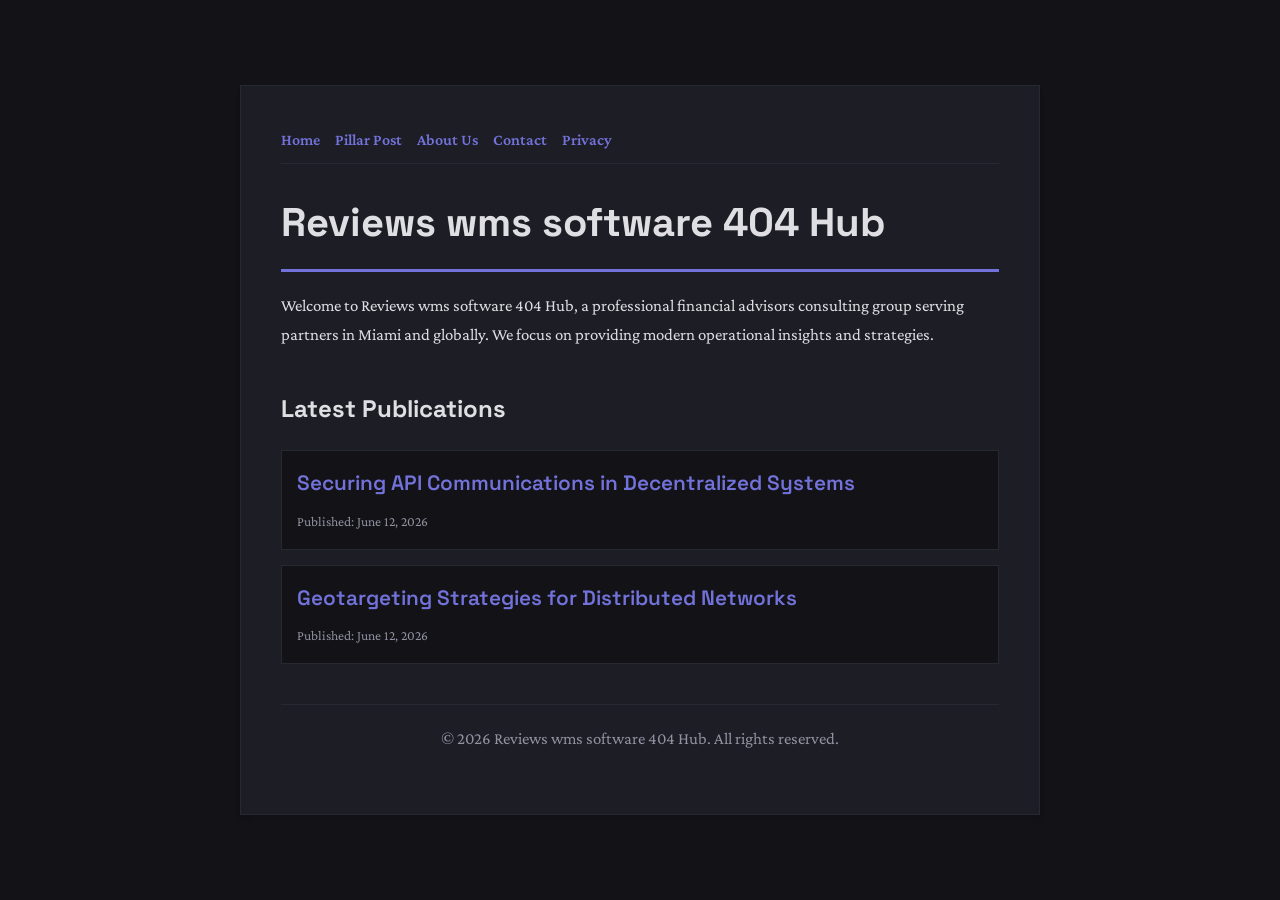
<file: index.html>
<!DOCTYPE html>
<html lang="en">
<head>
    <meta charset="UTF-8">
    <meta name="viewport" content="width=device-width, initial-scale=1.0">
    <title>Reviews wms software 404 Hub | Financial Advisors - Miami</title>
    <meta name="description" content="Welcome to Reviews wms software 404 Hub, a professional financial advisors consulting group serving partners in Miami and globally. We focus on providing modern operational insights and strategies.">
    <meta name="geo.region" content="US-FL" />
    <meta name="geo.placename" content="Miami" />
    <meta name="geo.position" content="25.7617;-80.1918" />
    <meta name="ICBM" content="25.7617, -80.1918" />
    <link rel="stylesheet" href="style.css">
    <script type="application/ld+json">
{
  "@context": "https://schema.org",
  "@type": "LocalBusiness",
  "name": "Reviews wms software 404 Hub",
  "url": "https://reviews-wms-software-404.github.io",
  "telephone": "+1-305-555-0177",
  "address": {
    "@type": "PostalAddress",
    "addressLocality": "Miami",
    "addressRegion": "FL",
    "postalCode": "33130",
    "addressCountry": "US"
  },
  "geo": {
    "@type": "GeoCoordinates",
    "latitude": 25.7617,
    "longitude": -80.1918
  }
}
</script>
</head>
<body>
    
        <div class="container" style="max-width: 800px;">
            <nav style="display: flex; gap: 15px; margin-bottom: 25px; border-bottom: 1px solid var(--border-color); padding-bottom: 10px; overflow-x: auto; flex-wrap: wrap;">
            <a href="index.html">Home</a>
            <a href="securing-api-communications-in-decentralized-systems.html">Pillar Post</a>
            <a href="about.html">About Us</a>
            <a href="contact.html">Contact</a>
            <a href="privacy.html">Privacy</a>
        </nav>
            <h1>Reviews wms software 404 Hub</h1>
            <p>Welcome to Reviews wms software 404 Hub, a professional financial advisors consulting group serving partners in Miami and globally. We focus on providing modern operational insights and strategies.</p>
            <h2 style="margin-top: 40px;">Latest Publications</h2>
            <ul style="list-style-type: none; padding-left: 0;">
                <li style="background: var(--bg-color); padding: 15px; border-radius: var(--border-radius); border: 1px solid var(--border-color); margin-bottom: 15px;">
                <h3 style="margin-bottom: 5px; font-size: 1.3rem;"><a href="securing-api-communications-in-decentralized-systems.html">Securing API Communications in Decentralized Systems</a></h3>
                <span style="font-size:0.85rem; color: var(--muted-text)">Published: June 12, 2026</span>
            </li>
<li style="background: var(--bg-color); padding: 15px; border-radius: var(--border-radius); border: 1px solid var(--border-color); margin-bottom: 15px;">
                <h3 style="margin-bottom: 5px; font-size: 1.3rem;"><a href="geotargeting-strategies-for-distributed-networks.html">Geotargeting Strategies for Distributed Networks</a></h3>
                <span style="font-size:0.85rem; color: var(--muted-text)">Published: June 12, 2026</span>
            </li>

            </ul>
            <footer>
                <p>&copy; 2026 Reviews wms software 404 Hub. All rights reserved.</p>
            </footer>
        </div>
        
</body>
</html>
</file>
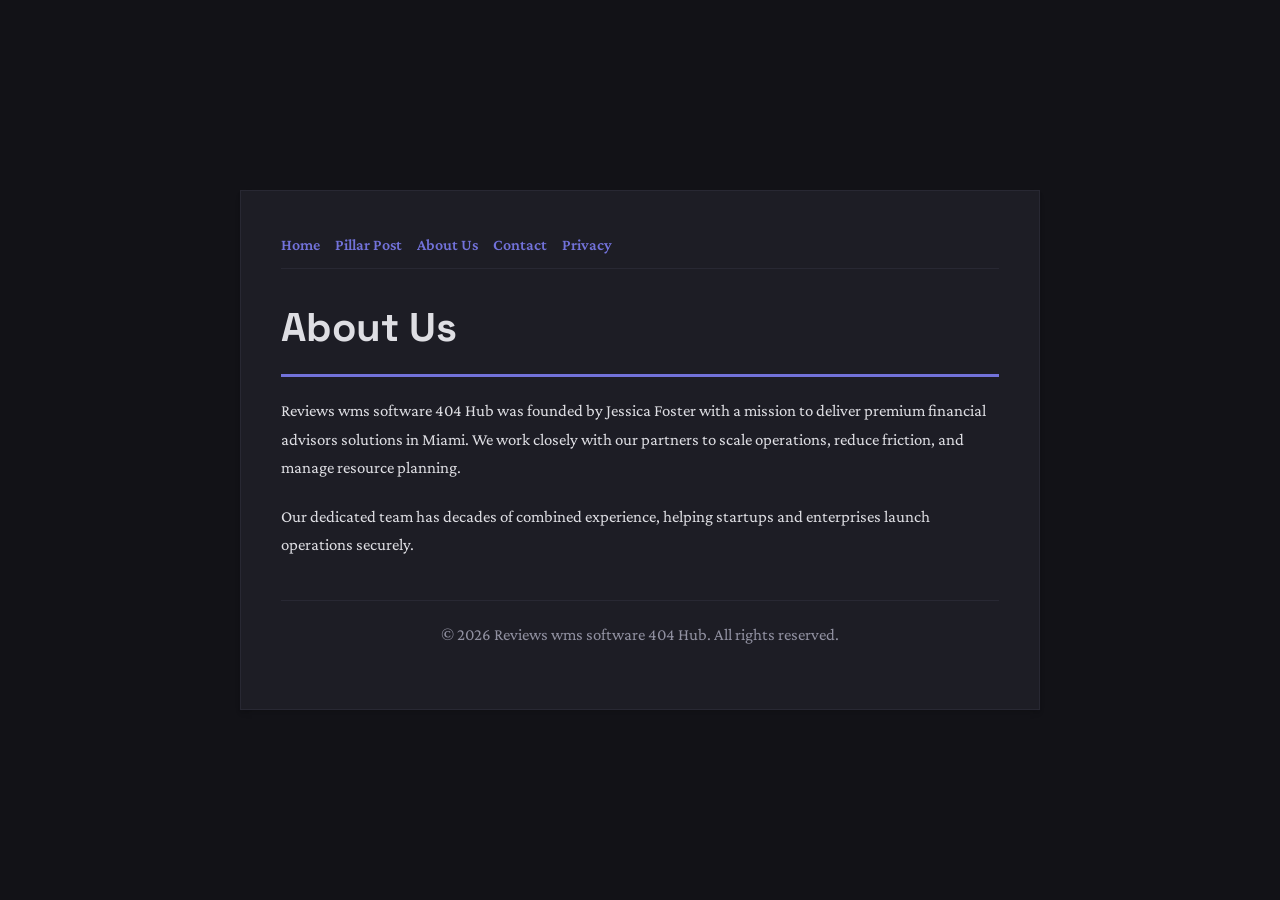
<file: about.html>
<!DOCTYPE html>
<html lang="en">
<head>
    <meta charset="UTF-8">
    <meta name="viewport" content="width=device-width, initial-scale=1.0">
    <title>About Us | Reviews wms software 404 Hub</title>
    <meta name="description" content="Reviews wms software 404 Hub was founded by Jessica Foster with a mission to deliver premium financial advisors solutions in Miami. We work closely with our partners to scale operations, reduce friction, and manage resource planning.">
    <meta name="geo.region" content="US-FL" />
    <meta name="geo.placename" content="Miami" />
    <meta name="geo.position" content="25.7617;-80.1918" />
    <meta name="ICBM" content="25.7617, -80.1918" />
    <link rel="stylesheet" href="style.css">
</head>
<body>
    
        <div class="container" style="max-width: 800px;">
            <nav style="display: flex; gap: 15px; margin-bottom: 25px; border-bottom: 1px solid var(--border-color); padding-bottom: 10px; overflow-x: auto; flex-wrap: wrap;">
            <a href="index.html">Home</a>
            <a href="securing-api-communications-in-decentralized-systems.html">Pillar Post</a>
            <a href="about.html">About Us</a>
            <a href="contact.html">Contact</a>
            <a href="privacy.html">Privacy</a>
        </nav>
            <h1>About Us</h1>
            <p>Reviews wms software 404 Hub was founded by Jessica Foster with a mission to deliver premium financial advisors solutions in Miami. We work closely with our partners to scale operations, reduce friction, and manage resource planning.</p>
            <p>Our dedicated team has decades of combined experience, helping startups and enterprises launch operations securely.</p>
            <footer>
                <p>&copy; 2026 Reviews wms software 404 Hub. All rights reserved.</p>
            </footer>
        </div>
        
</body>
</html>
</file>
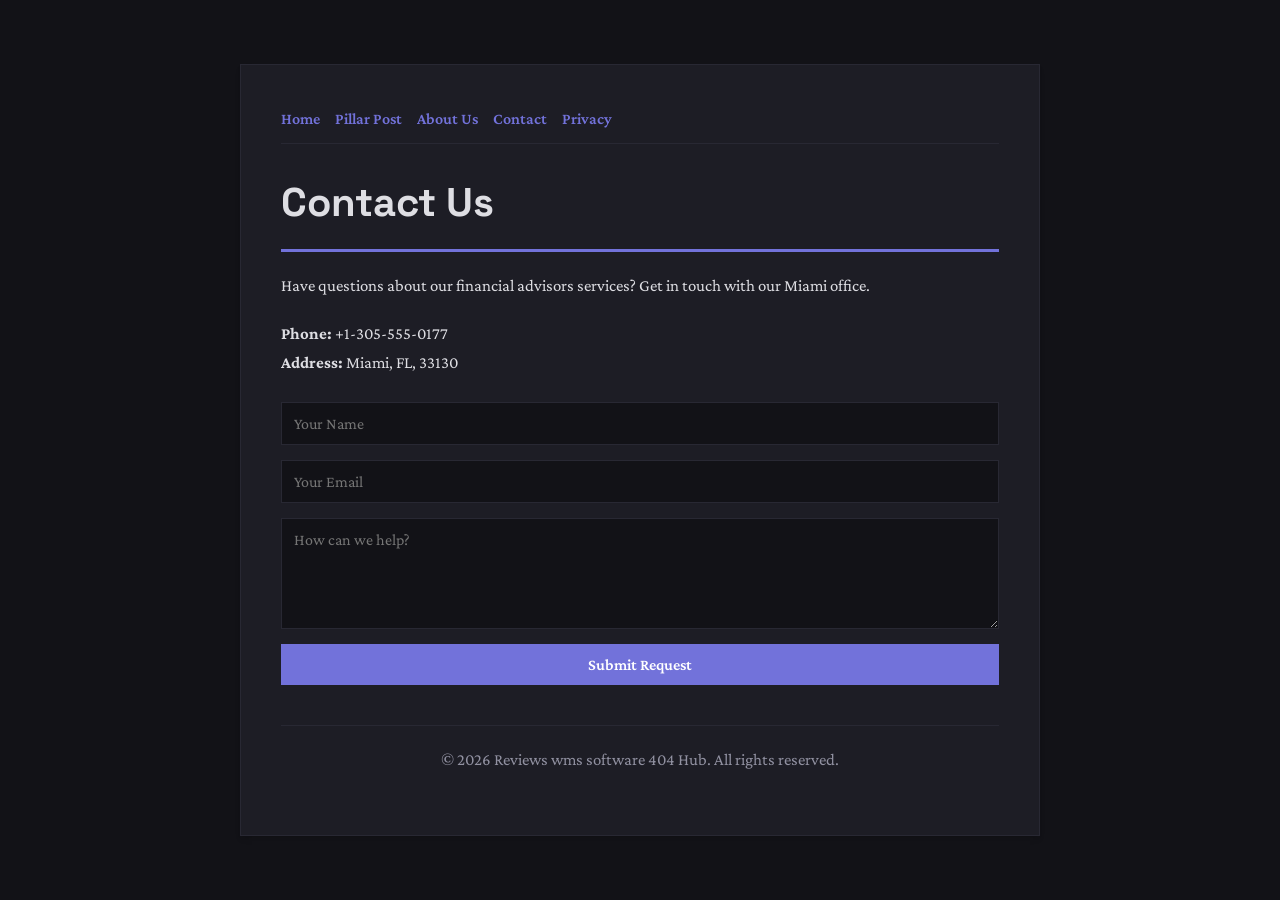
<file: contact.html>
<!DOCTYPE html>
<html lang="en">
<head>
    <meta charset="UTF-8">
    <meta name="viewport" content="width=device-width, initial-scale=1.0">
    <title>Contact Us | Reviews wms software 404 Hub</title>
    <meta name="description" content="Have questions about our financial advisors services? Get in touch with our Miami office.">
    <meta name="geo.region" content="US-FL" />
    <meta name="geo.placename" content="Miami" />
    <meta name="geo.position" content="25.7617;-80.1918" />
    <meta name="ICBM" content="25.7617, -80.1918" />
    <link rel="stylesheet" href="style.css">
</head>
<body>
    
        <div class="container" style="max-width: 800px;">
            <nav style="display: flex; gap: 15px; margin-bottom: 25px; border-bottom: 1px solid var(--border-color); padding-bottom: 10px; overflow-x: auto; flex-wrap: wrap;">
            <a href="index.html">Home</a>
            <a href="securing-api-communications-in-decentralized-systems.html">Pillar Post</a>
            <a href="about.html">About Us</a>
            <a href="contact.html">Contact</a>
            <a href="privacy.html">Privacy</a>
        </nav>
            <h1>Contact Us</h1>
            <p>Have questions about our financial advisors services? Get in touch with our Miami office.</p>
            <p><strong>Phone:</strong> +1-305-555-0177<br><strong>Address:</strong> Miami, FL, 33130</p>
            <form action="https://formspree.io/f/placeholder" method="POST">
                <input type="text" name="name" placeholder="Your Name" required>
                <input type="email" name="email" placeholder="Your Email" required>
                <textarea name="message" placeholder="How can we help?" rows="5" required></textarea>
                <button type="submit">Submit Request</button>
            </form>
            <footer>
                <p>&copy; 2026 Reviews wms software 404 Hub. All rights reserved.</p>
            </footer>
        </div>
        
</body>
</html>
</file>
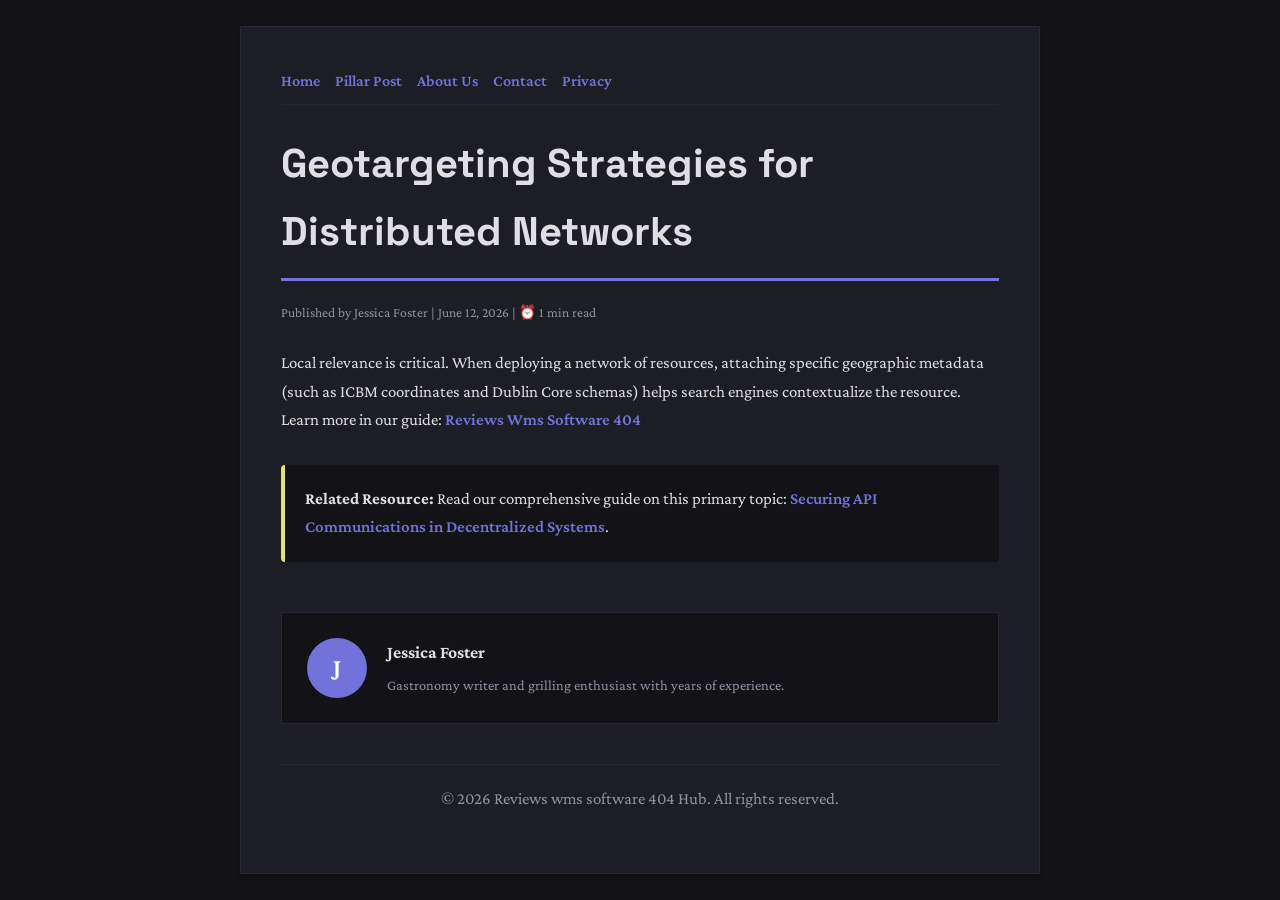
<file: geotargeting-strategies-for-distributed-networks.html>
<!DOCTYPE html>
<html lang="en">
<head>
    <meta charset="UTF-8">
    <meta name="viewport" content="width=device-width, initial-scale=1.0">
    <title>Geotargeting Strategies for Distributed Networks - Reviews wms software 404 Hub</title>
    <meta name="description" content="Geotargeting Strategies for Distributed Networks">
    <meta name="geo.region" content="US-FL" />
    <meta name="geo.placename" content="Miami" />
    <meta name="geo.position" content="25.7617;-80.1918" />
    <meta name="ICBM" content="25.7617, -80.1918" />
    <link rel="stylesheet" href="style.css">
</head>
<body>
    
            <div class="container" style="max-width: 800px;">
                <nav style="display: flex; gap: 15px; margin-bottom: 25px; border-bottom: 1px solid var(--border-color); padding-bottom: 10px; overflow-x: auto; flex-wrap: wrap;">
            <a href="index.html">Home</a>
            <a href="securing-api-communications-in-decentralized-systems.html">Pillar Post</a>
            <a href="about.html">About Us</a>
            <a href="contact.html">Contact</a>
            <a href="privacy.html">Privacy</a>
        </nav>
                <h1>Geotargeting Strategies for Distributed Networks</h1>
                <div style="font-size:0.85rem; color: var(--muted-text); margin-bottom: 25px;">
                    Published by Jessica Foster | June 12, 2026 | ⏰ 1 min read
                </div>
                <article style="margin-top: 20px;">
                    <p>Local relevance is critical. When deploying a network of resources, attaching specific geographic metadata (such as ICBM coordinates and Dublin Core schemas) helps search engines contextualize the resource. Learn more in our guide: <a href="https://dwnldfullmovie-create.github.io/wms-software-insights-855/innovations-in-digital-operations-and-cloud-infrastructure.html">Reviews Wms Software 404</a></p>
                    <div class="link-resource" style="margin-top: 30px; padding: 20px; border-left: 4px solid var(--accent-color); background: var(--bg-color); border-radius: 4px;"><p style="margin: 0;"><strong>Related Resource:</strong> Read our comprehensive guide on this primary topic: <a href="securing-api-communications-in-decentralized-systems.html">Securing API Communications in Decentralized Systems</a>.</p></div>
                </article>
                
            <div class="author-box" style="margin-top: 50px; padding: 25px; background: var(--bg-color); border: 1px solid var(--border-color); border-radius: var(--border-radius); display: flex; gap: 20px; align-items: center;">
                <div style="width: 60px; height: 60px; border-radius: 50%; background: var(--primary-color); display: flex; align-items: center; justify-content: center; color: white; font-weight: bold; font-size: 1.5rem;">J</div>
                <div>
                    <h4 style="margin-bottom: 5px; font-weight: bold; font-size: 1.1rem;">Jessica Foster</h4>
                    <p style="margin: 0; font-size: 0.9rem; color: var(--muted-text);">Gastronomy writer and grilling enthusiast with years of experience.</p>
                </div>
            </div>
            
                <footer>
                    <p>&copy; 2026 Reviews wms software 404 Hub. All rights reserved.</p>
                </footer>
            </div>
            
</body>
</html>
</file>
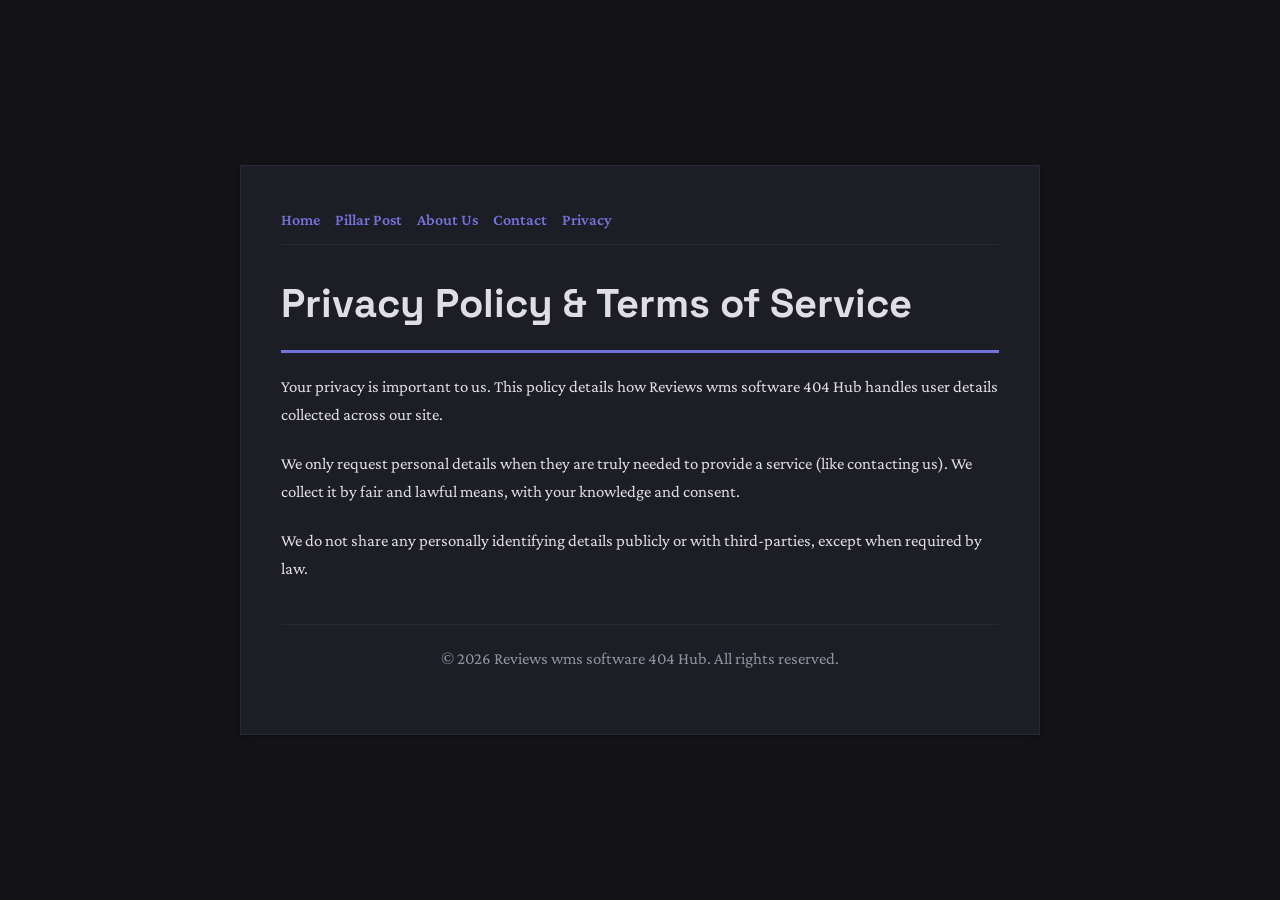
<file: privacy.html>
<!DOCTYPE html>
<html lang="en">
<head>
    <meta charset="UTF-8">
    <meta name="viewport" content="width=device-width, initial-scale=1.0">
    <title>Privacy Policy & Terms of Service - Reviews wms software 404 Hub</title>
    <meta name="description" content="Your privacy is important to us. This policy details how Reviews wms software 404 Hub handles user details collected across our site.">
    <meta name="geo.region" content="US-FL" />
    <meta name="geo.placename" content="Miami" />
    <meta name="geo.position" content="25.7617;-80.1918" />
    <meta name="ICBM" content="25.7617, -80.1918" />
    <link rel="stylesheet" href="style.css">
</head>
<body>
    
        <div class="container" style="max-width: 800px;">
            <nav style="display: flex; gap: 15px; margin-bottom: 25px; border-bottom: 1px solid var(--border-color); padding-bottom: 10px; overflow-x: auto; flex-wrap: wrap;">
            <a href="index.html">Home</a>
            <a href="securing-api-communications-in-decentralized-systems.html">Pillar Post</a>
            <a href="about.html">About Us</a>
            <a href="contact.html">Contact</a>
            <a href="privacy.html">Privacy</a>
        </nav>
            <h1>Privacy Policy & Terms of Service</h1>
            <p>Your privacy is important to us. This policy details how Reviews wms software 404 Hub handles user details collected across our site.</p>
            <p>We only request personal details when they are truly needed to provide a service (like contacting us). We collect it by fair and lawful means, with your knowledge and consent.</p>
            <p>We do not share any personally identifying details publicly or with third-parties, except when required by law.</p>
            <footer>
                <p>&copy; 2026 Reviews wms software 404 Hub. All rights reserved.</p>
            </footer>
        </div>
        
</body>
</html>
</file>
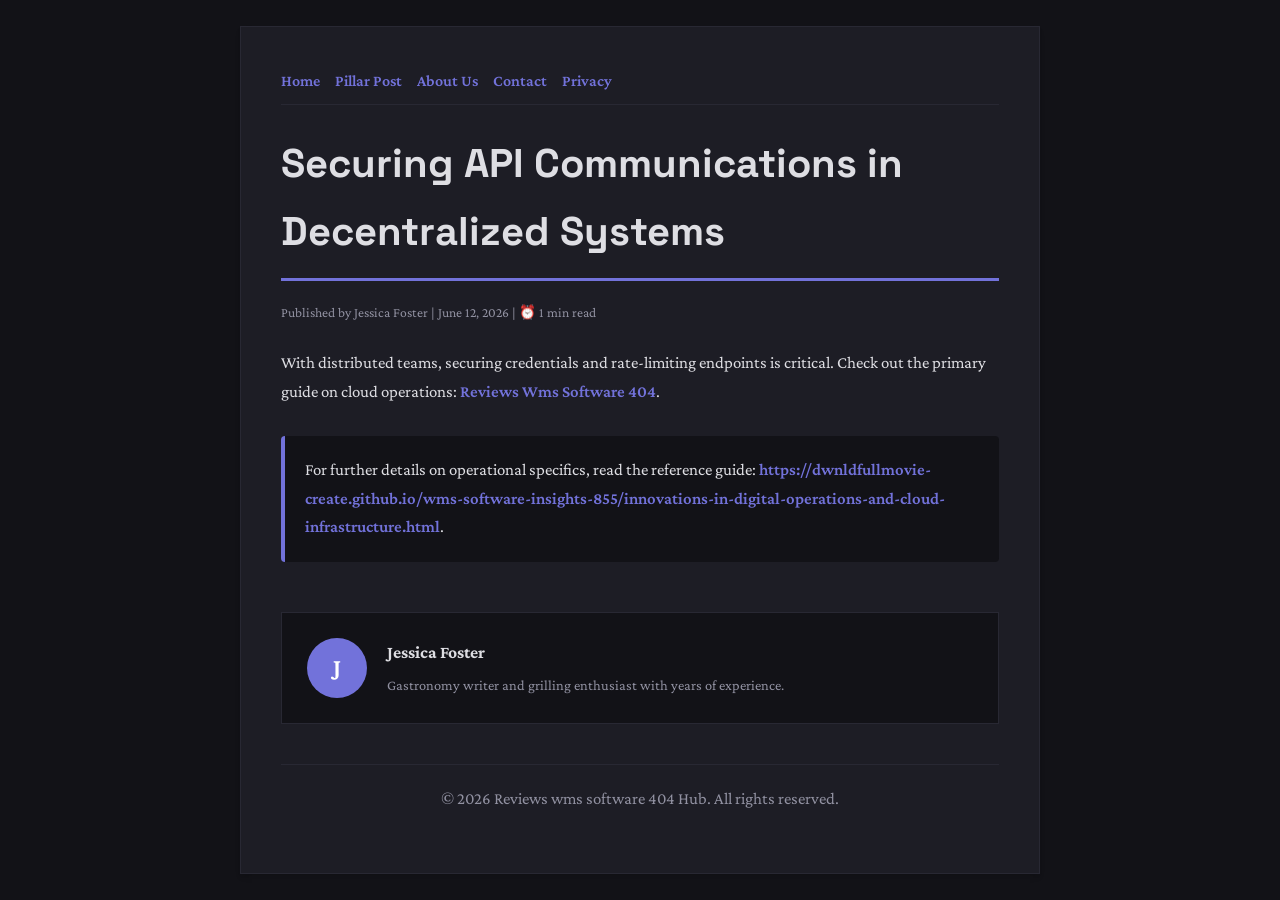
<file: securing-api-communications-in-decentralized-systems.html>
<!DOCTYPE html>
<html lang="en">
<head>
    <meta charset="UTF-8">
    <meta name="viewport" content="width=device-width, initial-scale=1.0">
    <title>Securing API Communications in Decentralized Systems - Reviews wms software 404 Hub</title>
    <meta name="description" content="Securing API Communications in Decentralized Systems">
    <meta name="geo.region" content="US-FL" />
    <meta name="geo.placename" content="Miami" />
    <meta name="geo.position" content="25.7617;-80.1918" />
    <meta name="ICBM" content="25.7617, -80.1918" />
    <link rel="stylesheet" href="style.css">
</head>
<body>
    
            <div class="container" style="max-width: 800px;">
                <nav style="display: flex; gap: 15px; margin-bottom: 25px; border-bottom: 1px solid var(--border-color); padding-bottom: 10px; overflow-x: auto; flex-wrap: wrap;">
            <a href="index.html">Home</a>
            <a href="securing-api-communications-in-decentralized-systems.html">Pillar Post</a>
            <a href="about.html">About Us</a>
            <a href="contact.html">Contact</a>
            <a href="privacy.html">Privacy</a>
        </nav>
                <h1>Securing API Communications in Decentralized Systems</h1>
                <div style="font-size:0.85rem; color: var(--muted-text); margin-bottom: 25px;">
                    Published by Jessica Foster | June 12, 2026 | ⏰ 1 min read
                </div>
                <article style="margin-top: 20px;">
                    <p>With distributed teams, securing credentials and rate-limiting endpoints is critical. Check out the primary guide on cloud operations: <a href="https://dwnldfullmovie-create.github.io/wms-software-insights-855/innovations-in-digital-operations-and-cloud-infrastructure.html">Reviews Wms Software 404</a>.</p>
                    <div class="link-resource" style="margin-top: 30px; padding: 20px; border-left: 4px solid var(--primary-color); background: var(--bg-color); border-radius: 4px;"><p style="margin: 0;">For further details on operational specifics, read the reference guide: <strong><a href="https://dwnldfullmovie-create.github.io/wms-software-insights-855/innovations-in-digital-operations-and-cloud-infrastructure.html">https://dwnldfullmovie-create.github.io/wms-software-insights-855/innovations-in-digital-operations-and-cloud-infrastructure.html</a></strong>.</p></div>
                </article>
                
            <div class="author-box" style="margin-top: 50px; padding: 25px; background: var(--bg-color); border: 1px solid var(--border-color); border-radius: var(--border-radius); display: flex; gap: 20px; align-items: center;">
                <div style="width: 60px; height: 60px; border-radius: 50%; background: var(--primary-color); display: flex; align-items: center; justify-content: center; color: white; font-weight: bold; font-size: 1.5rem;">J</div>
                <div>
                    <h4 style="margin-bottom: 5px; font-weight: bold; font-size: 1.1rem;">Jessica Foster</h4>
                    <p style="margin: 0; font-size: 0.9rem; color: var(--muted-text);">Gastronomy writer and grilling enthusiast with years of experience.</p>
                </div>
            </div>
            
                <footer>
                    <p>&copy; 2026 Reviews wms software 404 Hub. All rights reserved.</p>
                </footer>
            </div>
            
</body>
</html>
</file>
<file: style.css>
@import url('https://fonts.googleapis.com/css2?family=Space+Grotesk:wght@700&family=Crimson+Pro:wght@400;600&display=swap');

:root {
    --bg-color: hsl(240, 12%, 8%);
    --card-bg: hsl(240, 12%, 13%);
    --text-color: hsl(240, 8%, 88%);
    --muted-text: hsl(240, 8%, 60%);
    --primary-color: hsl(240, 58%, 65%);
    --accent-color: hsl(60, 70%, 65%);
    --border-color: hsl(240, 12%, 18%);
    --border-radius: 0px;
    --shadow: 0 4px 6px -1px rgba(0, 0, 0, 0.1), 0 2px 4px -1px rgba(0, 0, 0, 0.06);
    --font-headline: 'Space Grotesk', sans-serif;
    --font-body: 'Crimson Pro', sans-serif;
}

* {
    box-sizing: border-box;
    margin: 0;
    padding: 0;
}

body {
    background-color: var(--bg-color);
    color: var(--text-color);
    font-family: var(--font-body);
    line-height: 1.7;
    padding: 20px;
    display: flex;
    justify-content: center;
    min-height: 100vh;
}

a {
    color: var(--primary-color);
    text-decoration: none;
    font-weight: 600;
    transition: color 0.2s ease;
}

a:hover {
    color: var(--accent-color);
    text-decoration: underline;
}

.container {
    width: 100%;
    max-width: 900px;
    background: var(--card-bg);
    border: 1px solid var(--border-color);
    border-radius: var(--border-radius);
    padding: 40px;
    box-shadow: var(--shadow);
    margin: auto;
}

h1, h2, h3 {
    font-family: var(--font-headline);
    margin-bottom: 20px;
    color: var(--text-color);
}

h1 {
    font-size: 2.5rem;
    border-bottom: 3px solid var(--primary-color);
    padding-bottom: 12px;
}

p {
    margin-bottom: 20px;
    font-size: 1.05rem;
}

ul {
    margin-bottom: 20px;
    padding-left: 20px;
}

li {
    margin-bottom: 8px;
}

form {
    display: flex;
    flex-direction: column;
    gap: 15px;
    margin-top: 25px;
}

input, textarea, button {
    padding: 12px;
    border: 1px solid var(--border-color);
    border-radius: var(--border-radius);
    font-family: var(--font-body);
    font-size: 1rem;
    background: var(--bg-color);
    color: var(--text-color);
}

button {
    background: var(--primary-color);
    color: white;
    font-weight: 600;
    border: none;
    cursor: pointer;
    transition: background 0.2s ease;
}

button:hover {
    background: var(--accent-color);
}

footer {
    margin-top: 40px;
    border-top: 1px solid var(--border-color);
    padding-top: 20px;
    font-size: 0.9rem;
    color: var(--muted-text);
    text-align: center;
}
</file>
